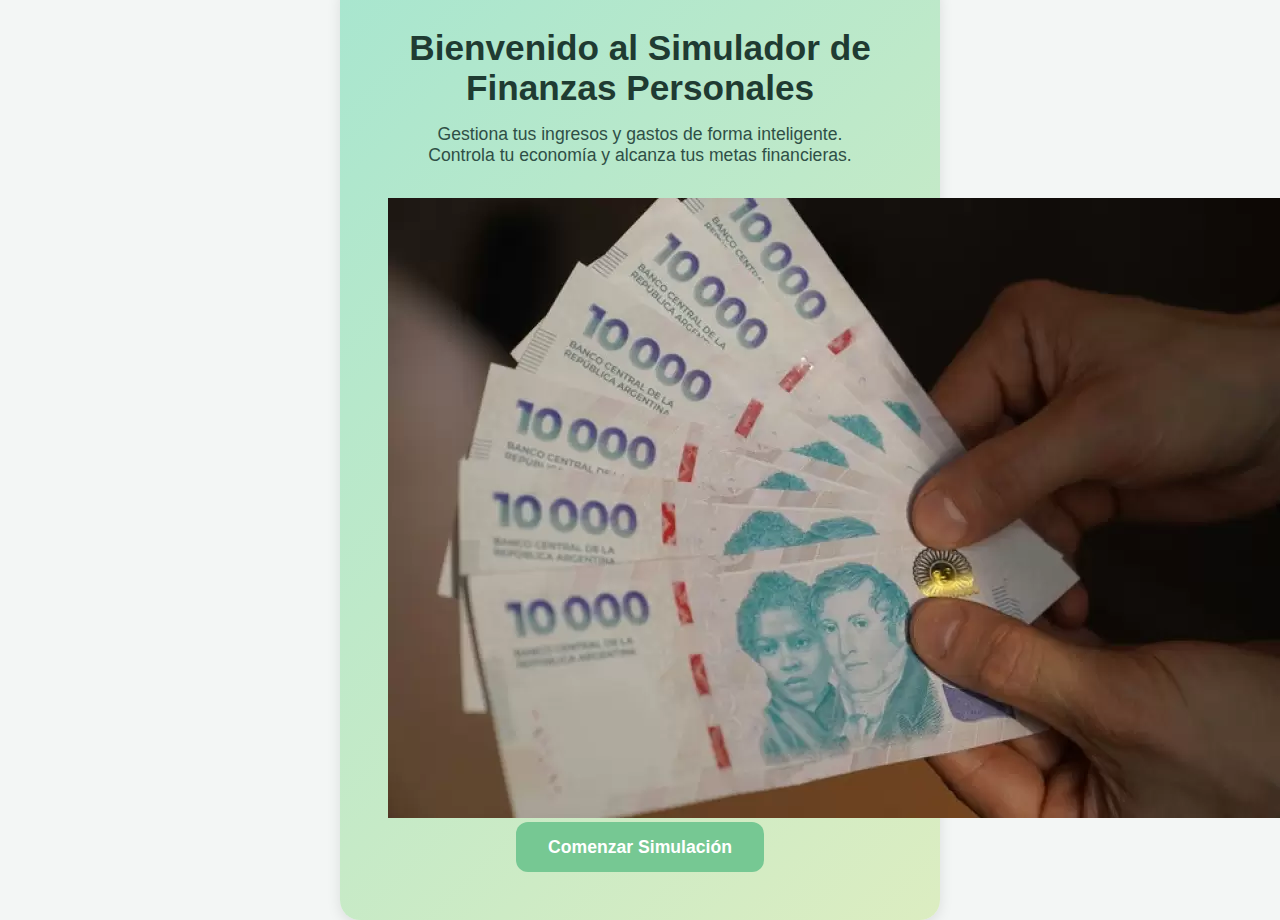
<file: index.html>
<!DOCTYPE html>
<html lang="es">
<head>
    <meta charset="UTF-8">
    <meta name="viewport" content="width=device-width, initial-scale=1.0">
    <title>Simulador de Finanzas</title>
    <link rel="stylesheet" href="styles.css">
    <link rel="icon" href="./imagenes/5220037.png">
</head>
<body class="welcome-body">
    <div class="welcome-container">
        <div class="welcome-text">
            <h1>Bienvenido al Simulador de Finanzas Personales</h1>
            <p>Gestiona tus ingresos y gastos de forma inteligente.<br>
               Controla tu economía y alcanza tus metas financieras.</p>
        </div>

        <div class="billete">
            <img src="./imagenes/billete.webp" alt="Imagen de Finanzas" />
        </div>

        <div class="welcome-button">
            <a href="simulacion.html">
                <button class="btn-start">Comenzar Simulación</button>
            </a>
        </div>
    </div>
</body>
</html>
</file>
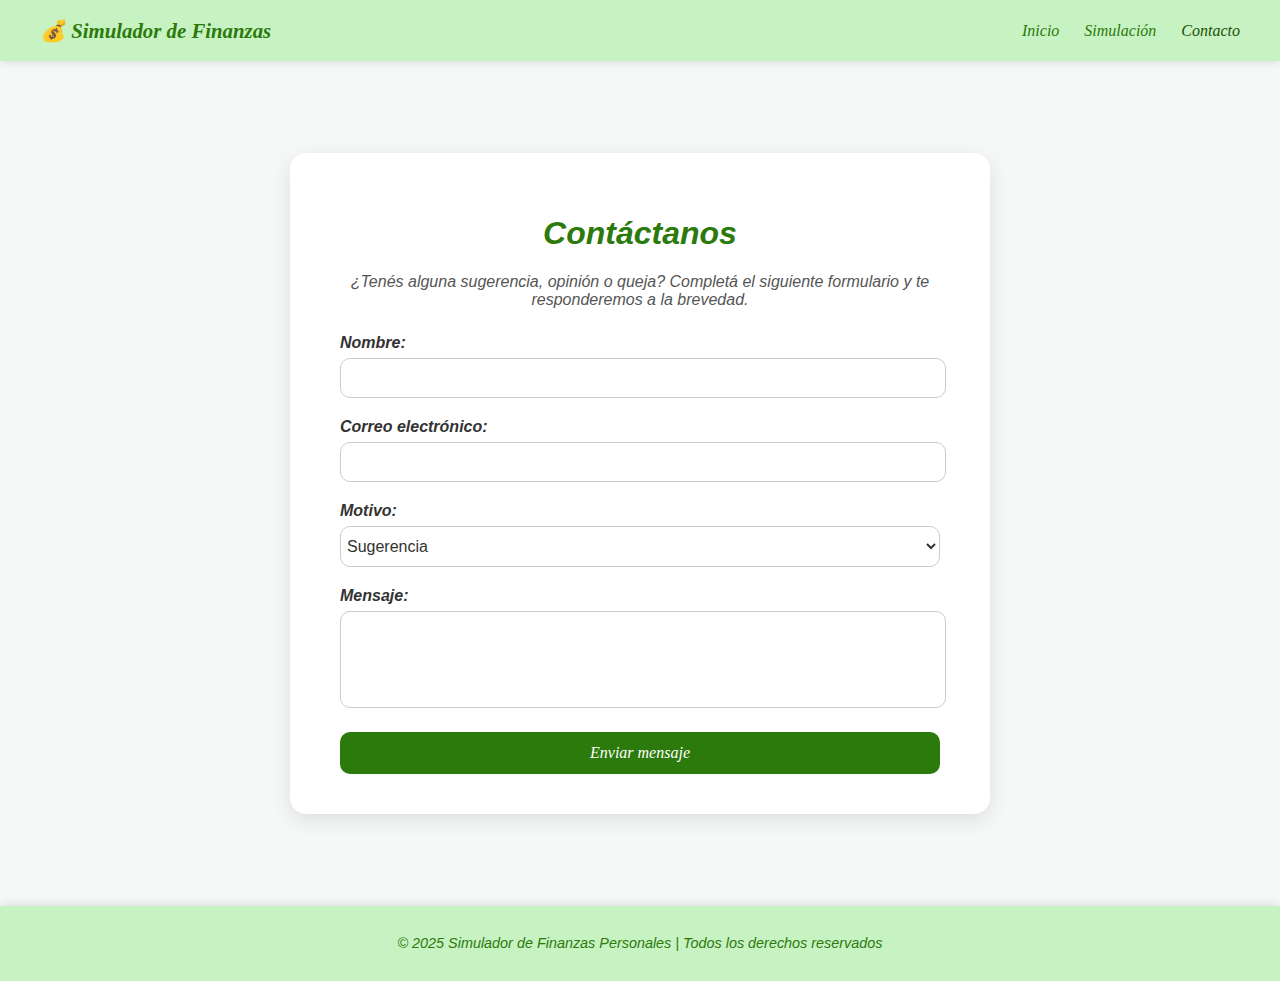
<file: contacto.html>
<!DOCTYPE html>
<html lang="es">
<head>
  <meta charset="UTF-8">
  <meta name="viewport" content="width=device-width, initial-scale=1.0">
  <title>Contacto - Simulador de Finanzas</title>
  <link rel="stylesheet" href="contacto.css">
</head>
<body>
  <header>
    <nav class="navbar">
      <div class="logo">
        💰 Simulador de Finanzas
      </div>
      <ul class="nav-links">
        <li><a href="index.html">Inicio</a></li>
        <li><a href="simulacion.html">Simulación</a></li>
        <li><a href="contacto.html" class="active">Contacto</a></li>
      </ul>
    </nav>
  </header>

  <main class="contact-container">
    <section class="contact-form">
      <h1>Contáctanos</h1>
      <p>¿Tenés alguna sugerencia, opinión o queja? Completá el siguiente formulario y te responderemos a la brevedad.</p>

      <form id="formContacto">
        <div class="input-group">
          <label for="nombre">Nombre:</label>
          <input type="text" id="nombre" name="nombre" required>
        </div>

        <div class="input-group">
          <label for="email">Correo electrónico:</label>
          <input type="email" id="email" name="email" required>
        </div>

        <div class="input-group">
          <label for="tipo">Motivo:</label>
          <select id="tipo" name="tipo">
            <option value="sugerencia">Sugerencia</option>
            <option value="opinion">Opinión</option>
            <option value="queja">Queja</option>
          </select>
        </div>

        <div class="input-group">
          <label for="mensaje">Mensaje:</label>
          <textarea id="mensaje" name="mensaje" rows="5" required></textarea>
        </div>

        <button type="submit">Enviar mensaje</button>
      </form>

      <p class="mensaje-exito" id="mensajeExito" style="display:none;">✅ ¡Tu mensaje fue enviado correctamente! Gracias por tu opinión.</p>
    </section>
  </main>

  <footer>
    <p>© 2025 Simulador de Finanzas Personales | Todos los derechos reservados</p>
  </footer>

  <script>
    const form = document.getElementById('formContacto');
    const mensajeExito = document.getElementById('mensajeExito');

    form.addEventListener('submit', (e) => {
      e.preventDefault();
      form.reset();
      mensajeExito.style.display = 'block';
    });
  </script>
</body>
</html>
</file>
<file: contacto.css>
:root{
  --fondo: #f5f8f6;
  --fondo-tarjeta: #ffffff;
  --texto: #333;
  --navbar: #c7f2c2;
  --acento: #2b7a0b;
  --acento-oscuro: #1e4d07;
  --borde-input: #ccc;
  --shadow: rgba(0,0,0,0.1);
}

.dark-mode{
  --fondo: #0f1413;
  --fondo-tarjeta: #17201f;
  --texto: #e6f0ea;
  --navbar: #122121;
  --acento: #76c893;
  --acento-oscuro: #52b788;
  --borde-input: #2b2b2b;
  --shadow: rgba(0,0,0,0.35);
}

body {
  font-family: 'Poppins', sans-serif;
  background-color: var(--fondo);
  margin: 0;
  color: var(--texto);
  font-style: italic;
}

/* Navbar */
.navbar {
  background-color: var(--navbar);
  display: flex;
  justify-content: space-between;
  align-items: center;
  padding: 5.5px 40px;
  box-shadow: 0 2px 8px var(--shadow);
  flex-wrap: wrap;
  font-family: "Poppins";
  font-style: italic;
}

.logo {
  font-weight: bold;
  font-size: 1.3em;
  color: var(--acento);
  text-align: center;
}

.nav-links {
  list-style: none;
  display: flex;
  gap: 25px;
  flex-wrap: wrap;
  justify-content: center;
  align-items: center;
}

.nav-links a {
  text-decoration: none;
  color: var(--acento);
  font-weight: 500;
  transition: color 0.3s;
}

.nav-links a:hover, .nav-links a.active {
  color: var(--acento-oscuro);
}

/* tema toggle */
.btn-theme {
  background: none;
  border: none;
  cursor: pointer;
  font-size: 1.1rem;
  color: var(--acento);
  padding: 6px 8px;
  border-radius: 8px;
}

/* Contact Form */
.contact-container {
  display: flex;
  justify-content: center;
  align-items: center;
  min-height: 85vh;
  padding: 40px 15px;
}

.contact-form {
  background: var(--fondo-tarjeta);
  padding: 40px 50px;
  border-radius: 16px;
  box-shadow: 0 6px 20px var(--shadow);
  width: 100%;
  max-width: 600px;
}

.contact-form h1 {
  color: var(--acento);
  text-align: center;
}

.contact-form p {
  text-align: center;
  margin-bottom: 25px;
  color: #555;
}

.input-group {
  margin-bottom: 20px;
}

.input-group label {
  display: block;
  margin-bottom: 6px;
  font-weight: 600;
  color: var(--texto);
}

.input-group input,
.input-group select,
.input-group textarea {
  width: 100%;
  padding: 10px 2px;
  border: 1px solid var(--borde-input);
  border-radius: 10px;
  font-size: 1em;
  background-color: var(--fondo-tarjeta);
  color: var(--texto);
  resize: none;
}

.input-group input:focus,
.input-group textarea:focus {
  border-color: var(--acento);
  outline: none;
}

button {
  background-color: var(--acento);
  color: white;
  border: none;
  padding: 12px 25px;
  font-size: 1em;
  border-radius: 10px;
  cursor: pointer;
  width: 100%;
  transition: background-color 0.3s;
  font-family: "Poppins";
  font-style: italic;
}

button:hover {
  background-color: var(--acento-oscuro);
}

.mensaje-exito {
  text-align: center;
  color: var(--acento);
  font-weight: bold;
  margin-top: 15px;
}

/* Footer */
footer {
  text-align: center;
  padding: 15px 0;
  background-color: var(--navbar);
  color: var(--acento);
  font-size: 0.9em;
  box-shadow: 0 -2px 8px var(--shadow);
}

/* 📱 Responsivo */
@media (max-width: 768px) {
  .navbar {
    flex-direction: column;
    text-align: center;
    padding: 15px;
  }

  .nav-links {
      flex-direction: column;
      gap: 0.5rem;
      padding: 10px 20px;
  }

  .contact-form {
    padding: 25px 20px;
  }

  .contact-form h1 {
    font-size: 1.6em;
  }
}
</file>
<file: styles.css>
/* === Reset general === */
* {
  margin: 0;
  padding: 0;
  box-sizing: border-box;
}

body {
  font-family: "Poppins", sans-serif;
  background-color: #f3f6f5;
  color: #1f3b32;
  display: flex;
  justify-content: center;
  align-items: center;
  height: 100vh;
}

/* === Contenedor principal === */
.welcome-container {
  text-align: center;
  background: linear-gradient(135deg, #a8e6cf, #dcedc1);
  color: #1f3b32;
  padding: 3rem;
  border-radius: 20px;
  box-shadow: 0 4px 14px rgba(0, 0, 0, 0.1);
  width: 90%;
  max-width: 600px;
  animation: fadeIn 0.8s ease-in-out;
}

/* === Título === */
.welcome-container h1 {
  font-size: 2.2rem;
  margin-bottom: 1rem;
}

/* === Subtítulo === */
.welcome-container p {
  font-size: 1.1rem;
  margin-bottom: 2rem;
  color: #2f4f46;
}

/* === Botón de Comenzar === */
.btn-start {
  background-color: #76c893;
  color: white;
  padding: 0.9rem 2rem;
  border: none;
  border-radius: 12px;
  font-size: 1.1rem;
  font-weight: 600;
  cursor: pointer;
  transition: all 0.3s ease;
  text-decoration: none;
  display: inline-block;
}

.btn-start:hover {
  background-color: #52b788;
  transform: translateY(-3px);
}

/* === Animación === */
@keyframes fadeIn {
  from {
    opacity: 0;
    transform: scale(0.95);
  }
  to {
    opacity: 1;
    transform: scale(1);
  }
}
</file>
